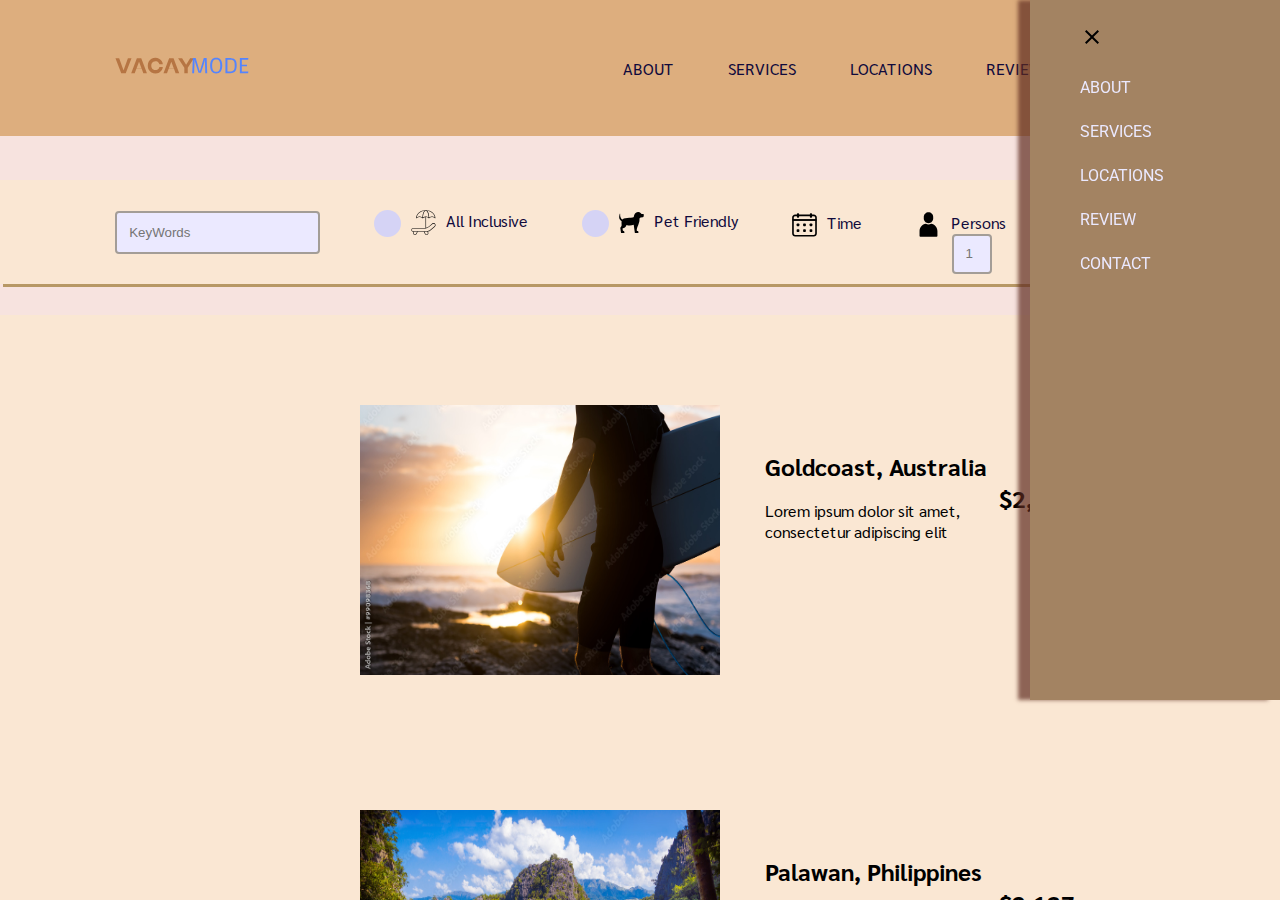
<file: cpnt-260-a3-main/cpnt-260-a3-main/Book A Vacation/book.html>
<!DOCTYPE html>
<html lang="en">
<head>
  <meta charset="UTF-8">
  <meta name="viewport" content="width=device-width, initial-scale=1.0">
  <title>Document</title>
  <link rel="stylesheet" href="bookstyle.css">
  <link rel="preconnect" href="https://fonts.googleapis.com">
<link rel="preconnect" href="https://fonts.gstatic.com" crossorigin>
<link href="https://fonts.googleapis.com/css2?family=Dosis:wght@200;300;400;500;600;700;800&family=Montserrat+Subrayada:wght@400;700&family=Roboto:ital,wght@0,100;0,300;0,400;0,500;0,700;0,900;1,100;1,300;1,400;1,500;1,700;1,900&family=Sarabun:ital,wght@0,100;0,300;0,400;0,500;0,600;0,700;0,800;1,100;1,200;1,300;1,400;1,500;1,600;1,700;1,800&family=Sofia&family=Tangerine:wght@400;700&display=swap" rel="stylesheet">
  <script src="bookscript.js"></script>
</head>
<body>
  <header>
  <nav>
    <a href="/cpnt-260-a3-main/index.html">
      <svg width="134" height="72" viewBox="0 0 94 12" fill="none" xmlns="http://www.w3.org/2000/svg">
      <path d="M4.365 11L0.33 0.499999H2.925L5.955 8.9H6.015L9.06 0.499999H11.58L7.53 11H4.365ZM11.3592 11L15.3342 0.499999H18.4242L22.3992 11H19.8642L18.7392 7.97H14.9742L13.8342 11H11.3592ZM15.0792 7.685H18.6342L16.8642 3.035L15.0792 7.685ZM28.416 11.225C27.376 11.225 26.441 10.99 25.611 10.52C24.791 10.05 24.146 9.4 23.676 8.57C23.216 7.74 22.986 6.8 22.986 5.75C22.986 4.7 23.216 3.76 23.676 2.93C24.146 2.1 24.791 1.45 25.611 0.979999C26.441 0.509999 27.376 0.274999 28.416 0.274999C29.326 0.274999 30.156 0.469999 30.906 0.859999C31.666 1.24 32.276 1.775 32.736 2.465C33.206 3.155 33.476 3.93 33.546 4.79H31.116C31.026 4.35 30.851 3.97 30.591 3.65C30.341 3.32 30.026 3.065 29.646 2.885C29.276 2.705 28.856 2.615 28.386 2.615C27.816 2.615 27.306 2.75 26.856 3.02C26.416 3.29 26.071 3.665 25.821 4.145C25.571 4.615 25.446 5.15 25.446 5.75C25.446 6.35 25.571 6.89 25.821 7.37C26.071 7.84 26.416 8.21 26.856 8.48C27.306 8.74 27.816 8.87 28.386 8.87C28.856 8.87 29.276 8.785 29.646 8.615C30.026 8.435 30.341 8.185 30.591 7.865C30.851 7.535 31.026 7.15 31.116 6.71H33.546C33.476 7.57 33.206 8.345 32.736 9.035C32.276 9.725 31.666 10.265 30.906 10.655C30.156 11.035 29.326 11.225 28.416 11.225ZM34.0057 11L37.9807 0.499999H41.0707L45.0457 11H42.5107L41.3857 7.97H37.6207L36.4807 11H34.0057ZM37.7257 7.685H41.2807L39.5107 3.035L37.7257 7.685ZM48.6343 11V7.31L44.2693 0.499999H47.0743L49.9093 5.075L52.6993 0.499999H55.3843L51.0343 7.31V11H48.6343Z" fill="#B67543"/>
      <path d="M54.6187 0.475098H56.6255L58.9766 8.2168L59.4746 9.90869L59.9287 8.2168L62.2871 0.475098H64.2939L64.6821 11H63.3418L63.1147 3.76367L63.1074 1.6543L62.4849 4.10791L60.3242 10.7656H58.5884L56.4277 4.10791L55.8125 1.6543L55.7905 3.771L55.4976 11H54.1499L54.6187 0.475098ZM68.1392 5.71191C68.1392 6.40039 68.1904 7.01562 68.293 7.55762C68.4004 8.09473 68.5688 8.55127 68.7983 8.92725C69.0278 9.29834 69.3208 9.58154 69.6772 9.77686C70.0337 9.97217 70.4658 10.0698 70.9736 10.0698C71.4863 10.0698 71.9209 9.97217 72.2773 9.77686C72.6387 9.58154 72.9341 9.29834 73.1636 8.92725C73.3931 8.55127 73.5591 8.09473 73.6616 7.55762C73.769 7.01562 73.8228 6.40039 73.8228 5.71191C73.8228 5.02832 73.769 4.41797 73.6616 3.88086C73.5591 3.34375 73.3931 2.88965 73.1636 2.51855C72.9341 2.14746 72.6387 1.86426 72.2773 1.66895C71.9209 1.47363 71.4863 1.37598 70.9736 1.37598C70.4707 1.37598 70.0386 1.47363 69.6772 1.66895C69.3208 1.86426 69.0278 2.14746 68.7983 2.51855C68.5737 2.88965 68.4077 3.34375 68.3003 3.88086C68.1929 4.41797 68.1392 5.02832 68.1392 5.71191ZM66.7402 5.71191C66.7402 3.87598 67.1016 2.51123 67.8242 1.61768C68.5469 0.724121 69.5967 0.277344 70.9736 0.277344C72.3604 0.277344 73.415 0.724121 74.1377 1.61768C74.8652 2.51123 75.229 3.87598 75.229 5.71191C75.229 7.56738 74.8652 8.94189 74.1377 9.83545C73.415 10.729 72.3604 11.1758 70.9736 11.1758C70.2852 11.1758 69.6772 11.0659 69.1499 10.8462C68.6226 10.6216 68.1807 10.2847 67.8242 9.83545C67.4678 9.38135 67.1968 8.8125 67.0112 8.12891C66.8306 7.44531 66.7402 6.63965 66.7402 5.71191ZM80.356 9.94531C81.0688 9.94531 81.6572 9.87207 82.1211 9.72559C82.5898 9.57422 82.9609 9.33496 83.2344 9.00781C83.5078 8.68066 83.6982 8.23877 83.8057 7.68213C83.918 7.12549 83.9741 6.4248 83.9741 5.58008C83.9741 4.8916 83.9253 4.29834 83.8276 3.80029C83.7349 3.30225 83.5688 2.88721 83.3296 2.55518C83.0952 2.21826 82.7778 1.96436 82.3774 1.79346C81.9771 1.62256 81.4741 1.53711 80.8687 1.53711H78.8765V9.94531H80.356ZM77.4702 11V0.475098H80.4878C80.8979 0.475098 81.3008 0.49707 81.6963 0.541016C82.0967 0.580078 82.4775 0.665527 82.8389 0.797363C83.2002 0.924316 83.5322 1.10254 83.835 1.33203C84.1426 1.55664 84.4087 1.85449 84.6333 2.22559C84.8579 2.5918 85.0337 3.04102 85.1606 3.57324C85.2876 4.10547 85.3511 4.75488 85.3511 5.52148C85.3511 6.35156 85.2852 7.10107 85.1533 7.77002C85.0264 8.43896 84.7944 9.01758 84.4575 9.50586C84.1206 9.98926 83.6567 10.3604 83.0659 10.6191C82.48 10.873 81.7305 11 80.8174 11H77.4702ZM87.5923 11V0.475098H93.5688L93.3931 1.53711H88.9766V5.07471H92.5801V6.09277H88.9766V9.93799H93.5542L93.3857 11H87.5923Z" fill="#5484FE"/>
    </svg>
    </a>
    
      
      
      
    
    <ul id="sidebar">
      <li onclick="hideSidebar()"><a href="#"><svg xmlns="http://www.w3.org/2000/svg" height="24" viewBox="0 -960 960 960" width="24"><path d="m256-200-56-56 224-224-224-224 56-56 224 224 224-224 56 56-224 224 224 224-56 56-224-224-224 224Z"/></svg></a></li>
      <li><a href="#">ABOUT</a></li>
      <li><a href="#">SERVICES</a></li>
      <li><a href="#">LOCATIONS</a></li>
      <li><a href="#">REVIEW</a></li>
      <li><a href="#">CONTACT</a></li>
      
    </ul>
    <ul>
      <li class="OnMobile"><a href="#">ABOUT</a></li>
      <li class="OnMobile"><a href="#">SERVICES</a></li>
      <li class="OnMobile"><a href="#">LOCATIONS</a></li>
      <li class="OnMobile"><a href="#">REVIEW</a></li>
      <li class="OnMobile"><a href="#">CONTACT</a></li>
      <li class="menu_icon" onclick="showSidebar()"><a href="#"><svg xmlns="http://www.w3.org/2000/svg" height="34" viewBox="0 -960 960 960" width="34"><path d="M120-240v-80h520v80H120Zm664-40L584-480l200-200 56 56-144 144 144 144-56 56ZM120-440v-80h400v80H120Zm0-200v-80h520v80H120Z"/></svg>
      </a></li>
    </ul>
  </nav>
  
  </header>
  <main>
    <section>
      <div class="filterbar">
        
        <ul class="filter_bar">
          <input type="text" id="key" placeholder="KeyWords">
          <li class="OnMobile"><input type="checkbox" class="checkmark"><img src="All-Inclusive.svg" alt="All-InclusiveIcon"><span>All Inclusive</span></li>
          <li class="OnMobile"><input type="checkbox" class="checkmark"><img src="Pet-Icon.svg" alt="Pet-Icon"><span>Pet Friendly</span></li>
          <li id="month" class="OnMobile"><img src="TravelTimeIcon.svg" alt="TimeIcon"><span>Time</span></li>
          <li class="OnMobile"><input type="text" class="quantity" placeholder="1"><img src="PersonIcon.svg" alt="PersonsTravelingIcon"><span>Persons</span></li>
          <li class="menuicon" onclick="showSide_bar()"><a href="#"><svg xmlns="http://www.w3.org/2000/svg" height="34" viewBox="0 -960 960 960" width="34"><path d="M120-240v-80h520v80H120Zm664-40L584-480l200-200 56 56-144 144 144 144-56 56ZM120-440v-80h400v80H120Zm0-200v-80h520v80H120Z"/></svg>
          </a></li>

        </ul>
      </div>
    </section>

    <section class="cards">
      <div class="locationcards">
        <div class="content">
          <img src="GoldCoastImage.jpeg" alt="Australia">
       
          <div class="localdescrip">
            <h2>Goldcoast, Australia</h2>
            
            <div class="price_range">
              <h2 class="price">$2,534</h2>
            </div>
            <p>Lorem ipsum dolor sit amet, consectetur adipiscing elit</p>
          </div>
          
        </div>
        <div class="content">
          <img src="Philippines.jpeg" alt="Philippines">
       
          <div class="localdescrip">
            <h2>Palawan, Philippines</h2>
            
            <div class="price_range">
              <h2 class="price">$2,137</h2>
            </div>
            <p>Lorem ipsum dolor sit amet, consectetur adipiscing elit</p>
          </div>
          
        </div>
        <div class="content">
          <img src="spain.jpeg" alt="Spain">
       
          <div class="localdescrip">
            <h2>Barcelona, Spain</h2>
            
            <div class="price_range">
              <h2 class="price">$1,367</h2>
            </div>
            <p>Lorem ipsum dolor sit amet, consectetur adipiscing elit</p>
          </div>
          
        </div>
        <div class="content">
          <img src="italy.jpeg" alt="italy">
       
          <div class="localdescrip">
            <h2>Venice, Italy</h2>
            
            <div class="price_range">
              <h2 class="price">$2,534</h2>
            </div>
            <p>Lorem ipsum dolor sit amet, consectetur adipiscing elit</p>
          </div>
          
        </div>
        <div class="content">
          <img src="hawaii.jpeg" alt="hawaii">
       
          <div class="localdescrip">
            <div class="heading">
            <h2>Maui, Hawaii</h2>
            </div>
            <div class="price_range">
              <h2 class="price">$992</h2>
            </div>
            <p>Lorem ipsum dolor sit amet, consectetur adipiscing elit</p>
          </div>
          
        </div>
        <div class="content">
          <img src="DominicanImage.jpeg" alt="Dom.Rep">
       
          <div class="localdescrip">
            <h2>Dominican Republic</h2>
            
            <div class="price_range">
              <h2 class="price">$2,534</h2>
            </div>
            <p>Lorem ipsum dolor sit amet, consectetur adipiscing elit</p>
          </div>
          
        </div>
        <div class="content">
          <img src="CancunImage.jpeg" alt="CancunMexico">
       
          <div class="localdescrip">
            <h2>Cancun, Mexico</h2>
            
            <div class="price_range">
              <h2 class="price">$2,534</h2>
            </div>
            <p>Lorem ipsum dolor sit amet, consectetur adipiscing elit</p>
          </div>
          
        </div>
      </div>
    </section>
  </main>
</body>
</html>
</file>
<file: cpnt-260-a3-main/cpnt-260-a3-main/Book A Vacation/bookstyle.css>
@import url('https://fonts.googleapis.com/css2?family=Dosis:wght@200;300;400;500;600;700;800&family=Montserrat+Subrayada:wght@400;700&family=Roboto:ital,wght@0,100;0,300;0,400;0,500;0,700;0,900;1,100;1,300;1,400;1,500;1,700;1,900&family=Sarabun:ital,wght@0,100;0,300;0,400;0,500;0,600;0,700;0,800;1,100;1,200;1,300;1,400;1,500;1,600;1,700;1,800&family=Sofia&family=Tangerine:wght@400;700&display=swap');
* {
  padding: 0;
  margin: 0;
  box-sizing: border-box;
  max-height: 700px;
}

header {
  width: 100%;
  height: 100vh;
  background-image: #100a3c;
  position: relative;
  padding: 0 5%;
  display: flex;
  align-items: center;
  justify-content: center;
}


body{
  overflow-x: hidden;
  position: relative;
  font-family: 'Sarabun', sans-serif;
  background:#f7e3df;
  display: flex;
  align-items: center;
  justify-content: center;
  flex-direction: column;
  max-height:130vh;
}

nav{
  width: 100%;
  position: absolute;
  background: #DDAE7E;
  top: 0%;
  left: 0;
  padding: 30px 9%;
  display: flex;
  align-items:center;
  justify-content: space-between;
}

nav ul li{
  list-style-type: none;
  display: inline-flex;
  margin-left: 50px;
}

nav ul li a {
  color:#100a3c;
  text-decoration: none;
}

nav ul li a:hover {
  color:#100a3c;
  font-weight: 600;
  transform: scale(1.1);
  transition: transform 0.3s ease-in-out;
}

svg:hover {
  transform: scale(1.1);
  transition: transform 0.3s ease-in-out;
}
/*** Menu BAR ICONS ***/
#sidebar{
  position: fixed;
  top: 0;
  right: 0;
  height: 100vh;
  width: 250px;
  z-index: 999;
  background-color: rgb(163, 131, 98);
  box-shadow: -12px 0px 4px rgba(94, 43, 31, 0.7);
  display: flex;
  flex-direction: column;
  align-items: flex-start;
  justify-content: flex-start;
}

#sidebar li {
  margin-top: 25px;
  width: 100%;
}

#sidebar a {
  color:#ebe9ff;
  font-family: 'Roboto', sans-serif;
  width: 100%;
}

#sidebar a:hover {
  color:#cfcbf7;
  text-align: center;
  padding: 20px 20px 20px 20px;
  font-weight: 600;
  transform: scale(1.1);
  transition: transform 0.3s ease-in-out;
}
#sidebar li:hover {
  margin-top: 25px;
  width: 100%;
  background-color: rgb(169, 123, 77);
  height: 70px;
  width: 20vh;
}
.menu_icon {
  display: none;
}

/** Mobile Responsive**/


@media screen and (max-width: 750px) {
  header {
    margin-top: 30vh;
  }
  main{
     margin-top: 26vh;
     display: flex;
  }
  section{ 
    display:block;
    flex-direction: column;
    
  }
  section p{
    margin-left:7vh;
    position: relative;
    text-align: center;
    justify-content: center;
  }

  section img{
    margin-top: 7vh;
  }
  h1 {
    color: #5484FE;
    font-size: 7vh;
    text-shadow: 3px 3px 2px #100a3c;
  }

  #sidebar {
    width: 100%;
  }

}

@media(max-width: 800px) {
  nav .OnMobile{
    display: none;
  }

  .menu_icon {
    display: block;
  }
}

/** Keywords search bar **/
#key ::placeholder{
  color:#84838d;
}

input[type=text] {
  padding: 12px;
  border: 2px solid #a39d97;
  border-radius: 4px;
  background-color: #ebe9ff;
}

section ul li {
  list-style-type: none;
  display: inline-flex;
  margin-left: 50px;
  color:#100a3c;
}

section ul li img {
  height: 25px;
  padding-right: 10px;
}

section{
  width: 100%;
  position: absolute;
  background: #fae7d3;
  top: 20vh;
  left: 0;
  padding: 30px 9%;
  display: flex;
  align-items:center;
  justify-content: space-between;
  box-shadow: 3px 3px 0 #b79865;
  
}

/** Check Mark box for choosing vacation options**/
input[type="checkbox"] {
  appearance: none;
  -webkit-appearance: none;
  height: 2em;
  width: 2em;
  margin-right: 10px;
  background-color: #d5d3f5;
  border-radius: 1.5em;
  cursor: pointer;
}

input[type="checkbox"]:hover {
  appearance: none;
  -webkit-appearance: none;
  height: 2em;
  width: 2em;
  margin-right: 10px;
  background-color: #a49ef8;
  border-radius: 1.5em;
  cursor: pointer;
}

input[type="checkbox"]:checked {/** Check box will change colour when clicked**/
  background-color: #6156f7;
}

/** Time box **/
#month {
  cursor: pointer;
}
#month:hover {
  font-weight: 600;
}

/** The quantity of people **/
.quantity {
  width: 40px;
  height: 40px;
  padding: 50px 60px;
  margin-top: 2px;
  margin-left: 16px;
  position: absolute;
  transform: translate(50%, 50%);
}

/** Travel Locations Cards**/

.cards{
  overflow-y: scroll;
  margin-top: 15vh;
  padding-left: 35vh;
  flex-direction: column;
  display: flex;
  position: fixed;
  justify-content: center;
  align-content: center; 
}

.cards img{
  height: 30vh;
  width: 40vh;
  overflow: visible;
}

.content{
  margin-top: 5vh;
  padding: 5vh 5vh 5vh 5vh;
  height: 40vh;
  flex-direction: row;
  display: inline-flex;
  position: relative;
  justify-content: center;
  cursor: pointer; 
}
.content:hover{
  background:#c4ac85;
  color:#1b1070;
  border-radius: 10px;
  box-shadow: 3px 3px 0 #998667;
  transform: scale(1.1);
  transition: transform 0.3s ease-in-out;
}
.localdescrip {
  margin:5vh 5vh 5vh 5vh;
}

.price_range{
  float: right;
  position: relative;
  justify-content: flex-start;
}

p {
  padding-top: 2vh;
}

/**Side_Bar Settings**/
#side_bar{
  position: fixed;
  top: 18vh;
  right: 0;
  height: 90vh;
  width: 250px;
  z-index: 9;
  background-color: rgb(163, 131, 98);
  box-shadow: -12px 0px 4px rgba(94, 43, 31, 0.7);
  display: flex;
  flex-direction: column;

}

.menuicon {
  display: none;
  opacity: 0;
}

.menu_icon{
  display: none;
  opacity: 0;
}

/** Mobile Responsive **/

@media screen and (max-width: 750px) {
  header {
    position: relative;
    padding: 0 5%;
    display:contents;
  }
  
  body{
    position: relative;
  }
  .content{
    position: relative;
    flex-direction: column;
    text-align: center;
    justify-content: center;
    align-items: center;
    margin-top: 15vh;
    margin-left: 5vh;
    margin-bottom: 15vh;
    margin-right: 25vh;
  }

  .content:hover{
    height: 60vh;
  }

  p{
    display: none;
  }
  .price_range{
    float: none;
    flex-wrap:wrap;
  }
  
  h1 {
    font-size: 26px;
    text-shadow: 3px 3px 2px #100a3c;
  }

  input[type="checkbox"] {
    appearance: none;
    -webkit-appearance: none;
    height: 1.1em;
    width: 1.1em;
    margin-right: 10px;
    background-color: #d5d3f5;
    border-radius: 1.5em;
    cursor: pointer;
  }
  
  input[type="checkbox"]:hover {
    appearance: none;
    -webkit-appearance: none;
    height: 1.1em;
    width: 1.1em;
    margin-right: 10px;
    background-color: #a49ef8;
    border-radius: 1.5em;
    cursor: pointer;
  }

  .filter_bar {
    display: flex;
    flex-direction: row;
  }

  .filter_bar span{
    display: none;
  }

  .filter_bar img {
    margin-top: -1vh;
  }

  .quantity {
    margin-top: -4vh;
    width: 35px;
    height: 35px;
    transform: translate(55%, 55%);
  }

  .quantity input[type=text] {
    padding: 12px;
    border: 2px solid #a39d97;
    border-radius: 4px;
    background-color: #ebe9ff;
  }

}

@media(max-width: 800px) {
  nav .OnMobile{
    display: none;
  }

  .menu_icon {
    display: block;
    opacity: 100%;
  }
}
</file>
